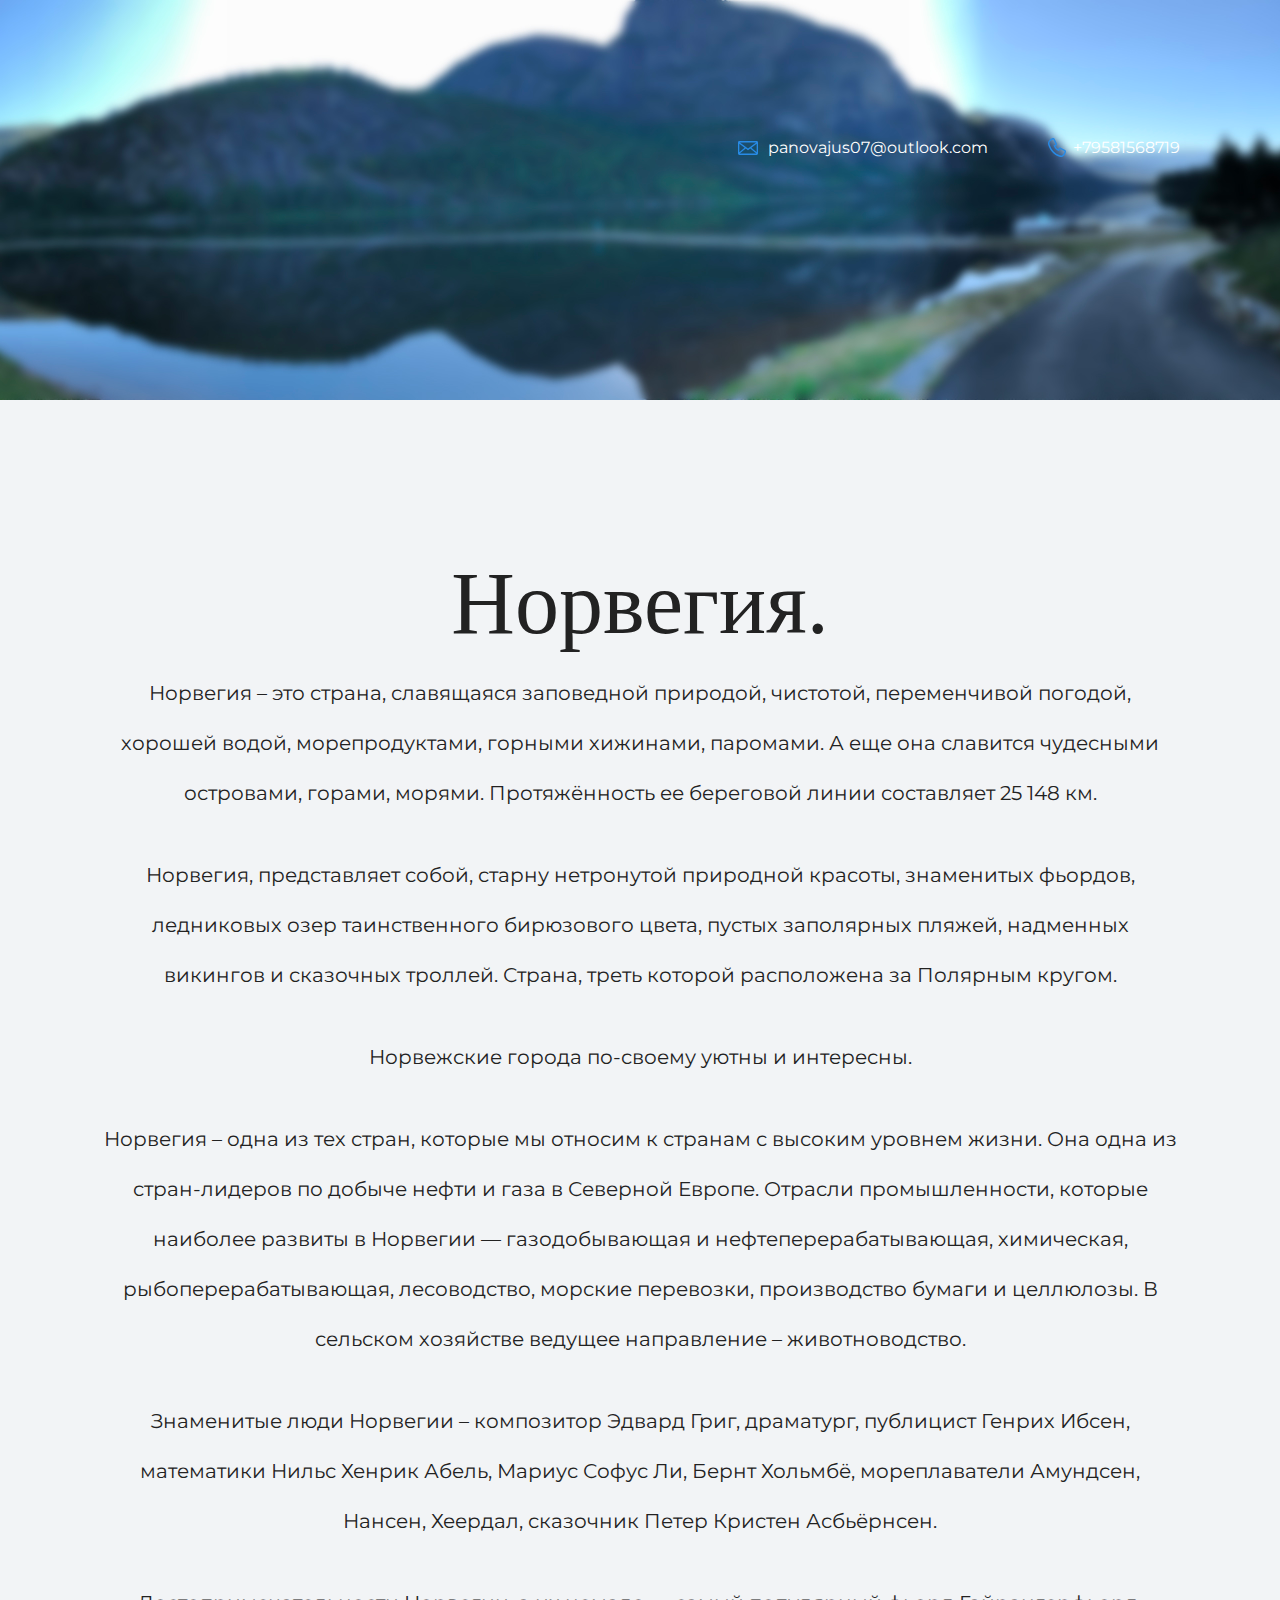
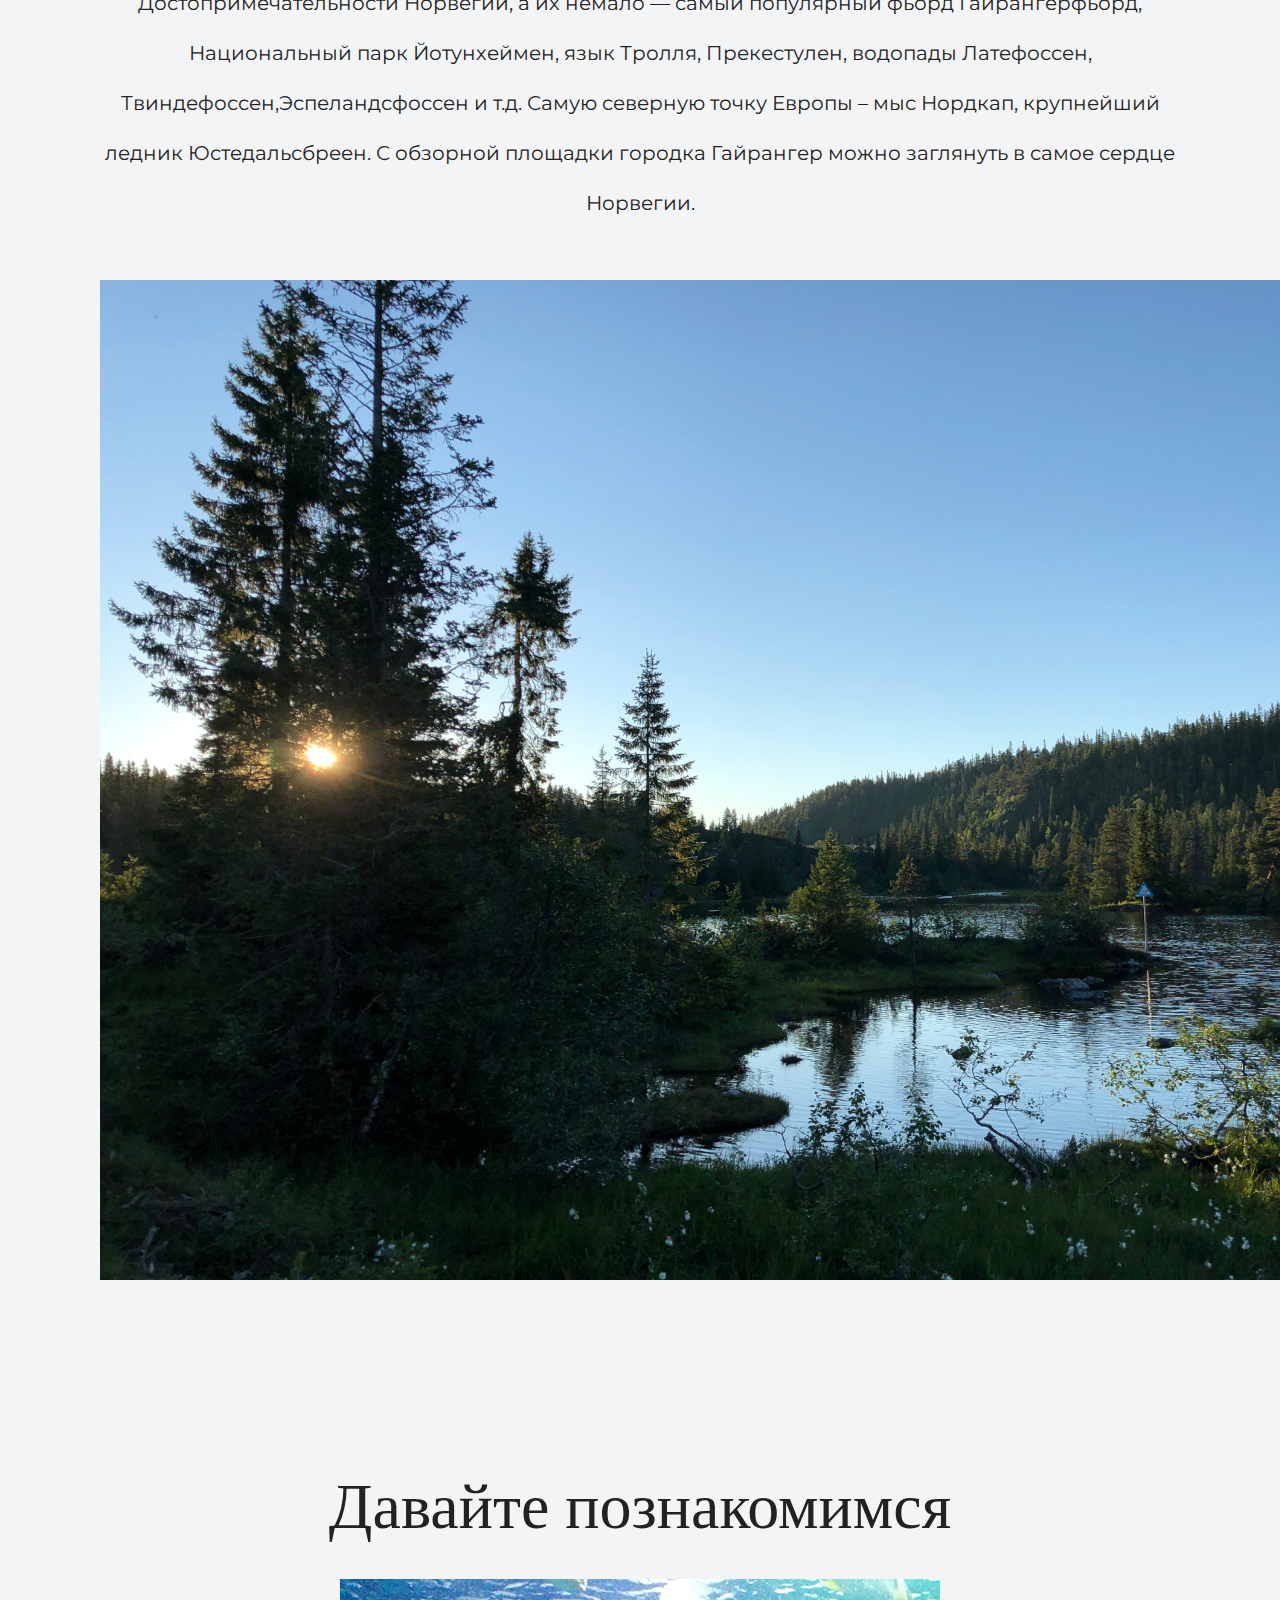
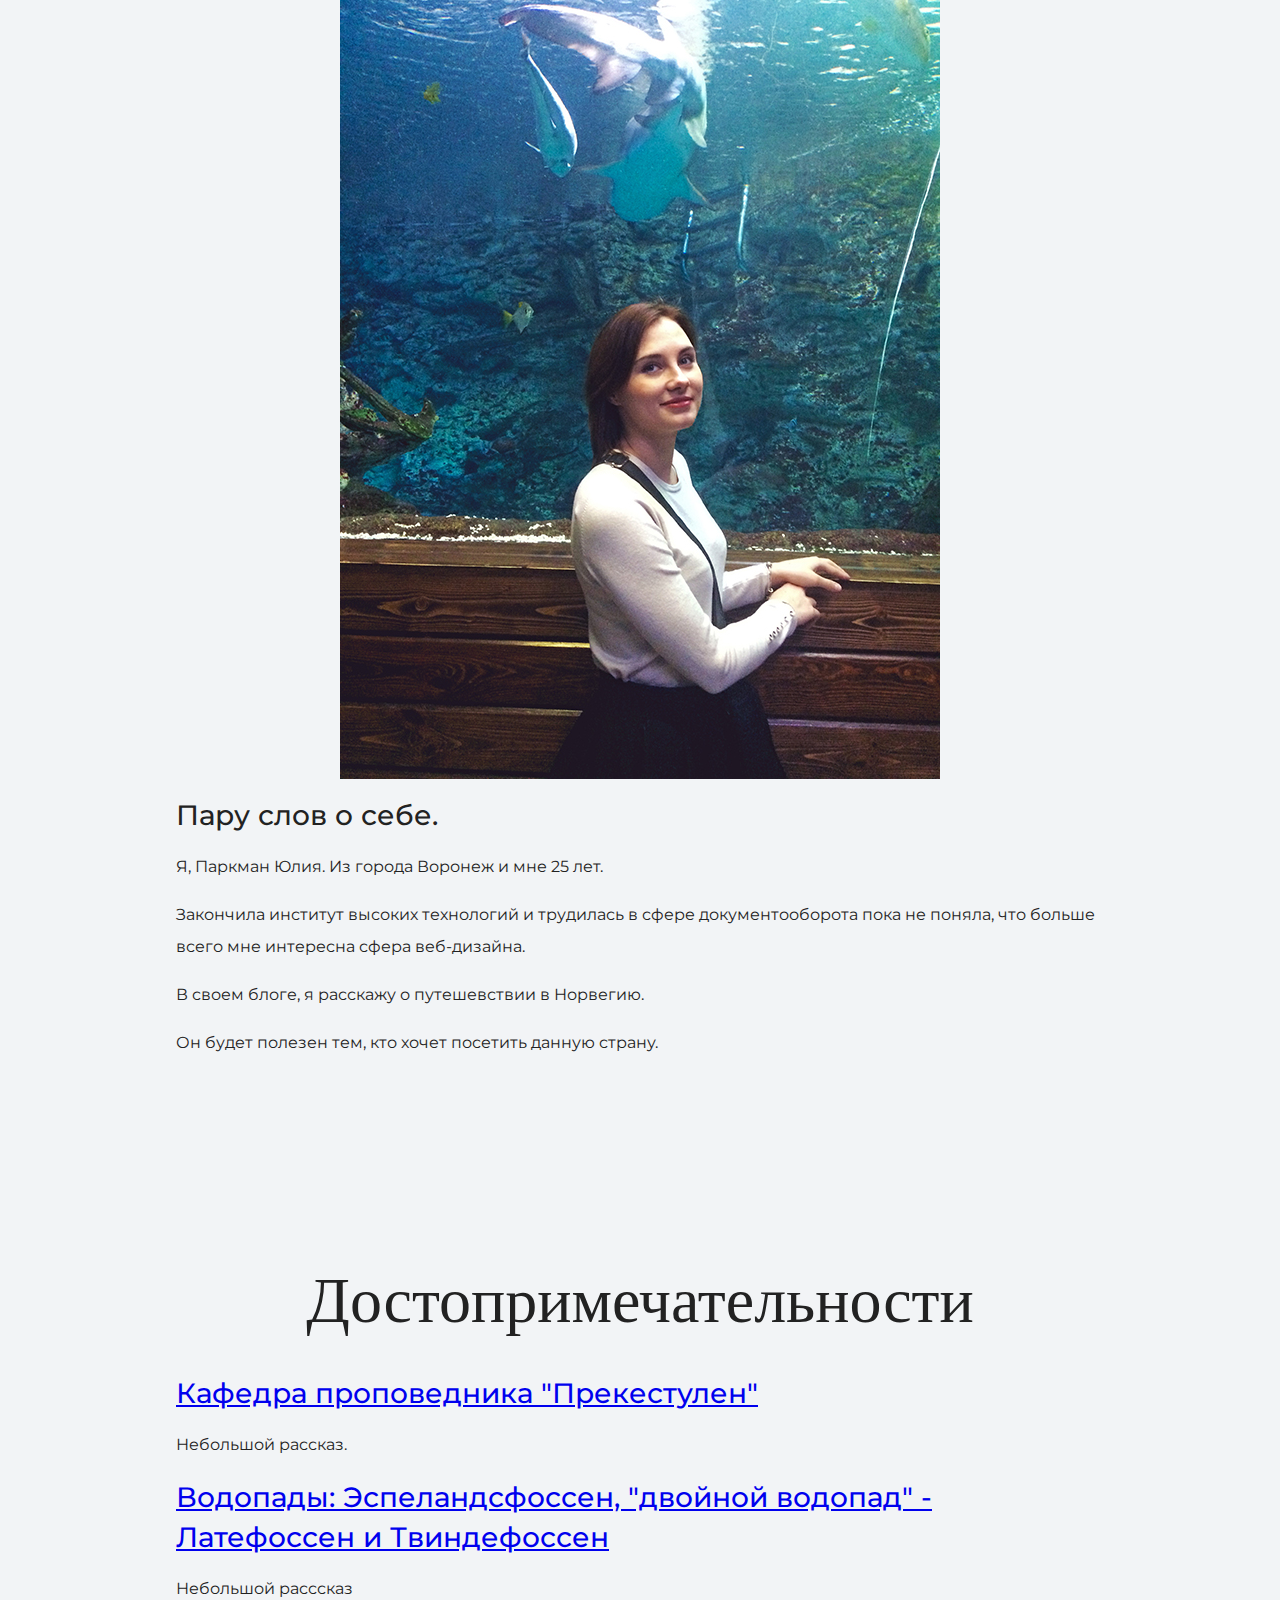
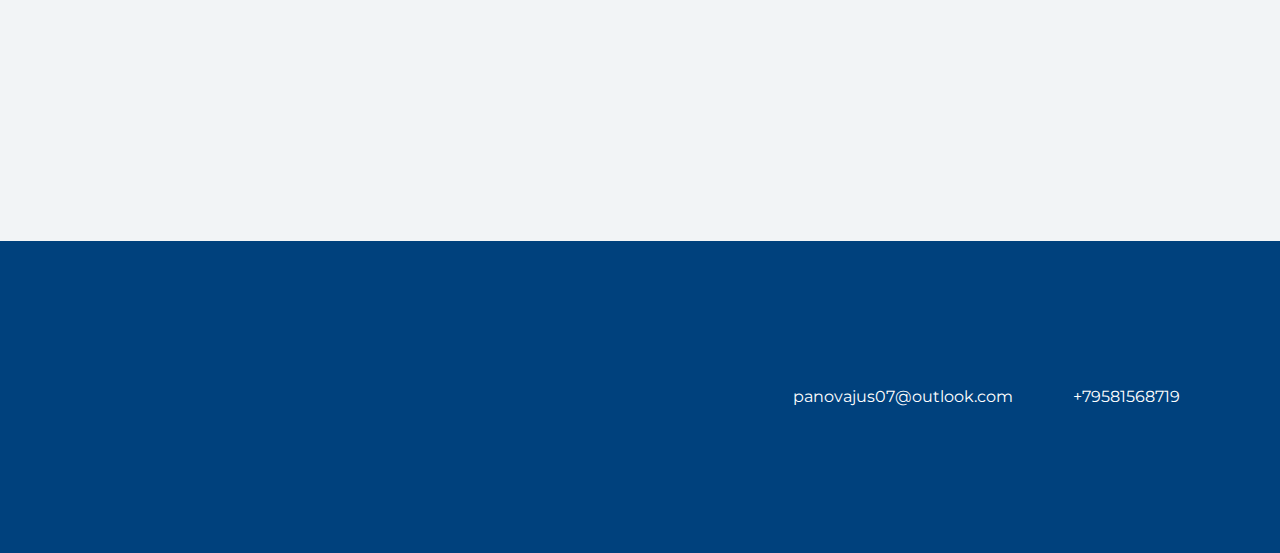
<file: index.html>
<!DOCTYPE html> 
<html lang="ru">
  <head>
    <meta charset="UTF-8">
    <link rel="stylesheet" href="style.css">
    <title>Norway</title>
    <link href="https://fonts.googleapis.com/css?family=Montserrat:400,500,700|Old+Standard+TT&display=swap&subset=cyrillic" rel="stylesheet">
    <link rel="shortcut icon" type="img/norway.png" href="img/norway.png">
      <meta name="keywords" content="фотографии, впечатления, Паркман">
      <meta name="author" content="Юлия Паркман">
      <meta name="viewport" content="width=device-width,initial-scale=1">
      <meta http-equiv="X-UA-Compatible" content="IE=edge">
    <div id="norwy"></div>
  </head>

  <body>
    <header class="page-header">
      <div class="container">
        <a class="header-email"href="mailto:panovajus07@outlook.com">panovajus07@outlook.com</a>
        <a class="header-phone"href="tel:+79581568719">+79581568719</a>
        </div>
    </header>

    <section class="fonds">
      <div class="container">
      <h1 class="heading">Норвегия.</h1>
      <p class="story"> Норвегия – это страна, славящаяся заповедной природой, чистотой, переменчивой погодой, хорошей водой, морепродуктами, горными хижинами, паромами. А еще она славится чудесными островами, горами, морями. Протяжённость ее береговой линии составляет 25 148 км. </p><br>

<p>Норвегия, представляет собой, старну нетронутой природной красоты, знаменитых фьордов, ледниковых озер таинственного бирюзового цвета, пустых заполярных пляжей, надменных викингов и сказочных троллей. Страна, треть которой расположена за Полярным кругом.</p><br>

<p>Норвежские города по-своему уютны и интересны.</p><br>

<p>Норвегия – одна из тех стран, которые мы относим к странам с высоким уровнем жизни. Она одна из стран-лидеров по добыче нефти и газа в Северной Европе. Отрасли промышленности, которые наиболее развиты в Норвегии — газодобывающая и нефтеперерабатывающая, химическая, рыбоперерабатывающая, лесоводство, морские перевозки, производство бумаги и целлюлозы. В сельском хозяйстве ведущее направление – животноводство.</p><br>

<p>Знаменитые люди Норвегии – композитор Эдвард Григ, драматург, публицист Генрих Ибсен, математики Нильс Хенрик Абель, Мариус Софус Ли, Бернт Хольмбё, мореплаватели Амундсен, Нансен, Хеердал, сказочник Петер Кристен Асбьёрнсен.</p><br>

<p>Достопримечательности Норвегии, а их немало — самый популярный фьорд Гайрангерфьорд, Национальный парк Йотунхеймен, язык Тролля, Прекестулен, водопады Латефоссен, Твиндефоссен,Эспеландсфоссен и т.д. Самую северную точку Европы – мыс Нордкап, крупнейший ледник Юстедальсбреен. С обзорной площадки городка Гайрангер можно заглянуть в самое сердце Норвегии.</p><br>
<img class="foto" src="img/IMG_6013.JPG" width="1500" height="1000" alt="река в Норвгии">

    </div>
    </section>

    <section class="intro">
      <div class="container">
      <h2 class="subheading">Давайте познакомимся</h2>
      <figure>
  <img class="user-image"src="files/IMG_9511.JPG" alt="Фотография Юли">
</figure>
      <h3>Пару слов о себе.</h3>
      <p> Я, Паркман Юлия. Из города Воронеж и мне 25 лет.</p>
      <p> Закончила институт высоких технологий и трудилась в сфере документооборота пока не поняла, что больше всего мне интересна сфера веб-дизайна.</p>
      <p>В своем блоге, я расскажу о путешевствии в Норвегию.</p>
      <p>Он будет полезен тем, кто хочет посетить данную страну.</p>
    </div>
    </section>

    <section class="portfolio">
      <div class="container">
      <h2 class="subheading">Достопримечательности</h2>
      <a href="inner.html">
      <h3>Кафедра проповедника "Прекестулен"</h3>
    </a>
      <p>Небольшой рассказ.</p>
    <a href="content.html">
      <h3>Водопады: Эспеландсфоссен, "двойной водопад" - Латефоссен и Твиндефоссен</h3>
    </a>
      <p>Небольшой расссказ</p>
    </div>
    </section>

    <footer class="page-footer">
  <div class="container">
    <a class="footer-email" href="mailto:panovajus07@outlook.com">panovajus07@outlook.com</a>
    <a class="footer-phone" href="tel:+79581568719">+79581568719</a>
  </div>
</footer>
  </body>
</html>
</file>
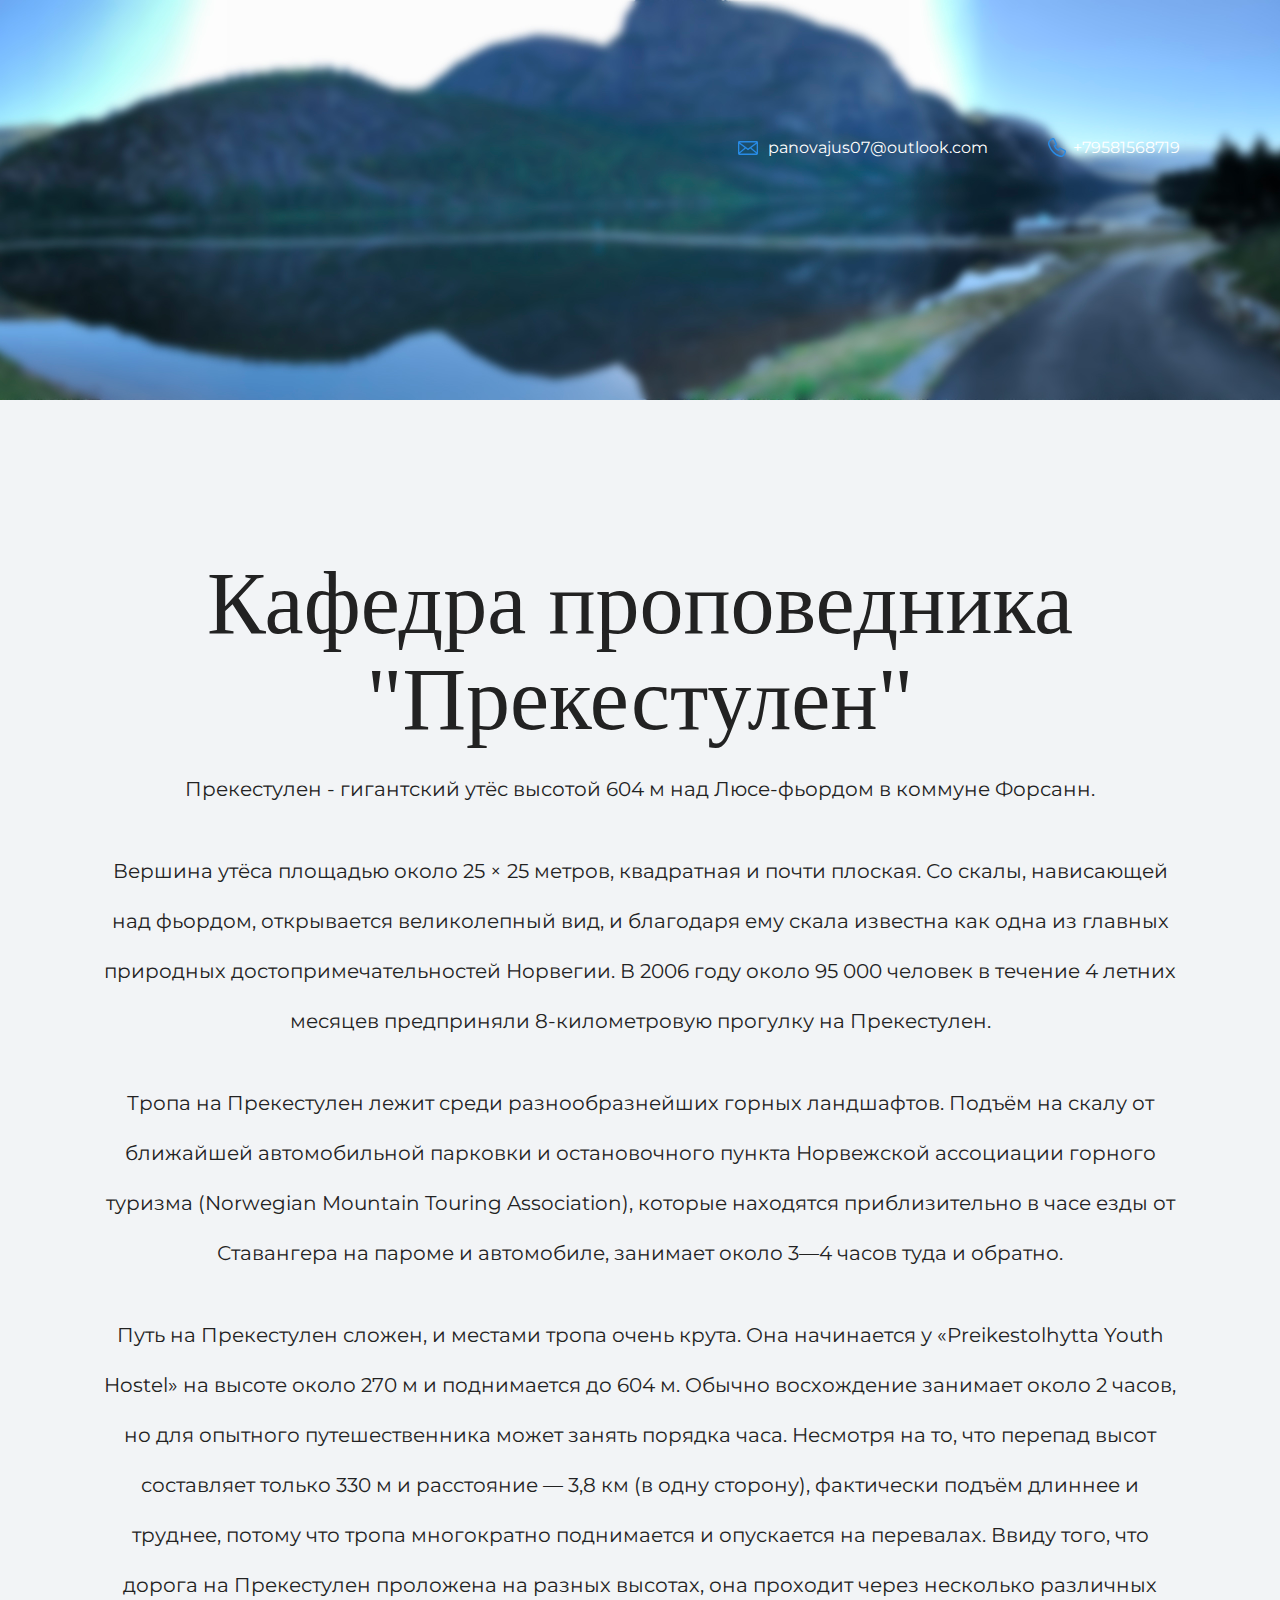
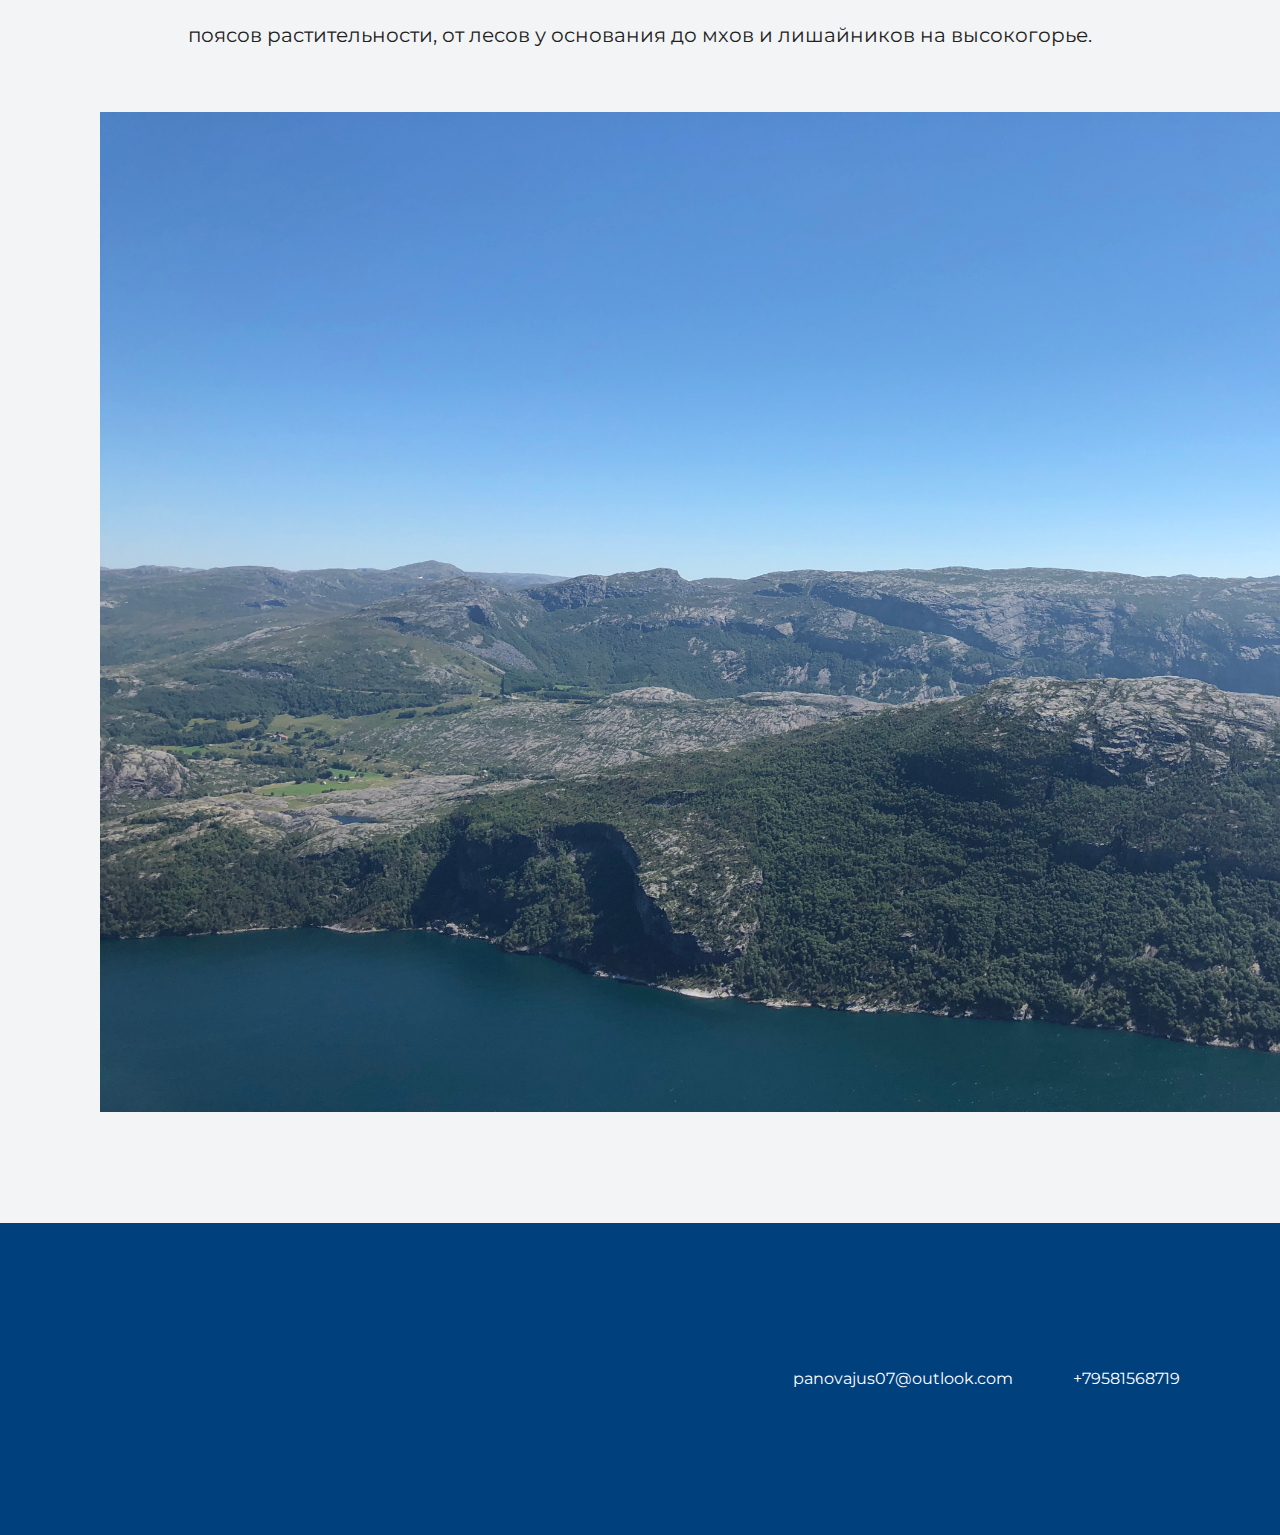
<file: inner.html>
<!DOCTYPE html> 
<html lang="ru">
  <head>
    <meta charset="UTF-8">
    <link rel="stylesheet" href="style.css">
    <title>Norway</title>
    <link href="https://fonts.googleapis.com/css?family=Montserrat:400,500,700|Old+Standard+TT&display=swap&subset=cyrillic" rel="stylesheet">
    <link rel="shortcut icon" type="img/norway.png" href="img/norway.png">
      <meta name="keywords" content="фотографии, впечатления, Паркман">
      <meta name="author" content="Юлия Паркман">
      <meta name="viewport" content="width=device-width,initial-scale=1">
      <meta http-equiv="X-UA-Compatible" content="IE=edge">
    <div id="norwy"></div>
  </head>

  <body>
    <header class="page-header">
      <div class="container">
        <a class="header-email"href="mailto:panovajus07@outlook.com">panovajus07@outlook.com</a>
        <a class="header-phone"href="tel:+79581568719">+79581568719</a>
        </div>
    </header>

    <section class="fonds">
      <div class="container">
      <h1 class="heading">Кафедра проповедника "Прекестулен"</h1>
<p>Прекестулен -  гигантский утёс высотой 604 м над Люсе-фьордом в коммуне Форсанн.</p><br>
     
<p> Вершина утёса площадью около 25 × 25 метров, квадратная и почти плоская. Со скалы, нависающей над фьордом, открывается великолепный вид, и благодаря ему скала известна как одна из главных природных достопримечательностей Норвегии. В 2006 году около 95 000 человек в течение 4 летних месяцев предприняли 8-километровую прогулку на Прекестулен.</p><br>
      
<p>Тропа на Прекестулен лежит среди разнообразнейших горных ландшафтов. Подъём на скалу от ближайшей автомобильной парковки и остановочного пункта Норвежской ассоциации горного туризма (Norwegian Mountain Touring Association), которые находятся приблизительно в часе езды от Ставангера на пароме и автомобиле, занимает около 3—4 часов туда и обратно.</p><br>
      
<p>Путь на Прекестулен сложен, и местами тропа очень крута. Она начинается у «Preikestolhytta Youth Hostel» на высоте около 270 м и поднимается до 604 м. Обычно восхождение занимает около 2 часов, но для опытного путешественника может занять порядка часа. Несмотря на то, что перепад высот составляет только 330 м и расстояние — 3,8 км (в одну сторону), фактически подъём длиннее и труднее, потому что тропа многократно поднимается и опускается на перевалах. Ввиду того, что дорога на Прекестулен проложена на разных высотах, она проходит через несколько различных поясов растительности, от лесов у основания до мхов и лишайников на высокогорье.</p><br>

  <img class="foto" src="img/IMG_6239.JPG" width="1500" height="1000"alt="фото Преестулен">
    </div>
    </section>

<footer class="page-footer">
  <div class="container">
    <a class="footer-email" href="mailto:panovajus07@outlook.com">panovajus07@outlook.com</a>
    <a class="footer-phone" href="tel:+79581568719">+79581568719</a>
  </div>
</footer>
  </body>
</html>
</file>
<file: style.css>
body {
  margin: 0;
  min-width: 960px;
  font-family: "Montserrat", "Helvetica", "Arial", sans-serif;
  font-size: 16px;
  line-height: 32px;
  color: #222222;
  background-color: #f2f4f6;
  background-image: url("img/IMG_6039.JPG");
  background-repeat: no-repeat;
  background-position: top center;
}
.norwy {
  width: 1900px;
  height: 400px;
  background-image: url("img/IMG_6039.JPG") 
}

.container {
  max-width: 928px;
  margin: 0 auto;
  padding: 100px;
}

.page-header {
  margin: 0 0 160px;
  padding: 32px 0 32px;
}

.page-header .container,
.page-footer .container {
  max-width: 1408px;
  text-align: right;
}

.page-header a {
  margin-left: 56px;
  color: #ffffff;
  text-decoration: none;
  background-repeat: no-repeat;
  background-position: left;
}

.header-email {
  padding-left: 30px;
  background-image: url("img/icon-email-header.svg");
}

.header-phone {
  padding-left: 25px;
  background-image: url("img/icon-phone-header.svg");
}



.fonds .container {
  max-width: 1408px;
  text-align: center;
}

.heading {
  margin: 0 0 16px;
  font-family: "Old Standard TT", "Times", "Times New Roman", serif;
  font-size: 88px;
  line-height: 96px;
  font-weight: 400;
}
 
.foto {
	padding-top: 20px;
	
}
.fonds p {
  margin: auto;
  font-size: 20px;
  line-height: 50px;
}

.intro {
  margin: 0 0 10px;
}

.subheading {
  margin: 0 0 56px;
  font-family: "Old Standard TT", "Times", "Times New Roman", serif;
  font-size: 64px;
  font-weight: 400;
  text-align: center;
}

.user-image {
  display: block;
   margin-left: auto;
   margin-right: auto; 
}

.intro h3,
.portfolio h3 {
  margin: 0 0 12px;
  font-size: 28px;
  line-height: 40px;
  font-weight: 500;
}


.portfolio {
  margin: 0 0 120px;
}

.page-footer {
  padding: 40px 0;
  background-color: #00417d;
  color: #ffffff;
}

.page-footer a {
  margin-left: 56px;
  color: inherit;
  text-decoration: none;
  background-repeat: no-repeat;
  background-position: left;
}
</file>
